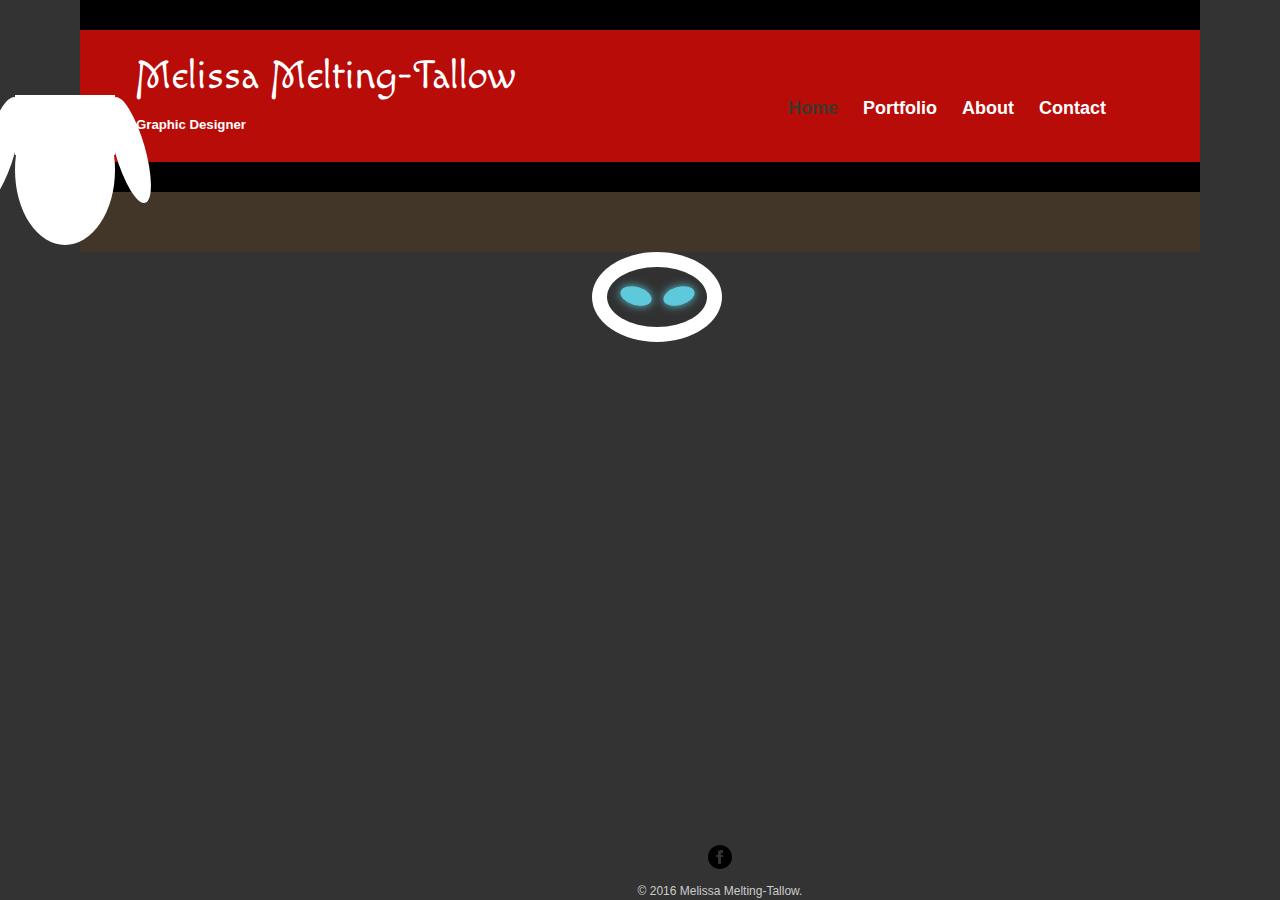
<file: index.html>
<!DOCTYPE  html>
<html>
  <head>
    <meta charset="utf-8">
 <title>Melissa Melting-Tallow | Graphic Designer</title>  
  
  <link rel="stylesheet" href="css/normalize.css">  
   <link href='https://fonts.googleapis.com/css?family=Macondo+Swash+Caps' rel='stylesheet' type='text/css'>
   <link href='https://fonts.googleapis.com/css?family=Amarante' rel='stylesheet' type='text/css'>
   
    
     <link rel="stylesheet" href="css/styles.css">
<link rel="stylesheet" href="css/responsive.css">

  <meta name="viewport" content="width=device-width, intial-scale=1.0">
  </head>
  
    <body>
    <header>
     <a href="index.html" id="logo">
      
      <h1 >Melissa Melting-Tallow</h1>
     
      <h2>Graphic Designer</h2>
    </a>
     <nav>
        <ul>
          <li><a href="index.html"class="selected">Home</a></li>
           <li><a
           
             href="Portfolio.html">Portfolio</a></li>
          <li><a href="aboutme.html">About</a></li>
          <li><a href="contact.html">Contact</a></li>
        </ul>
      </nav>
    </header>
     
       <section>
       
   <div class="fundo">
  <div class="eve">
    <div class="cabeca">
      <div class="rosto"></div>
    </div>
    <div class="corpo">
      <div class="braco-1"></div>
      <div class="braco-2"></div>
    </div>
  </div>
  <div class="sombra"></div>
</div>
            
 </section>           
              
             <div id="footer">
     <footer>
    <a href="https://www.facebook.com/Ms.MeltingTallow">
 <img src="img/fbIcon.svg" alt"Facebook logo"></a>
      
  


      <p>&copy; 2016 Melissa Melting-Tallow.</p>
    </footer>
        </div>
</file>
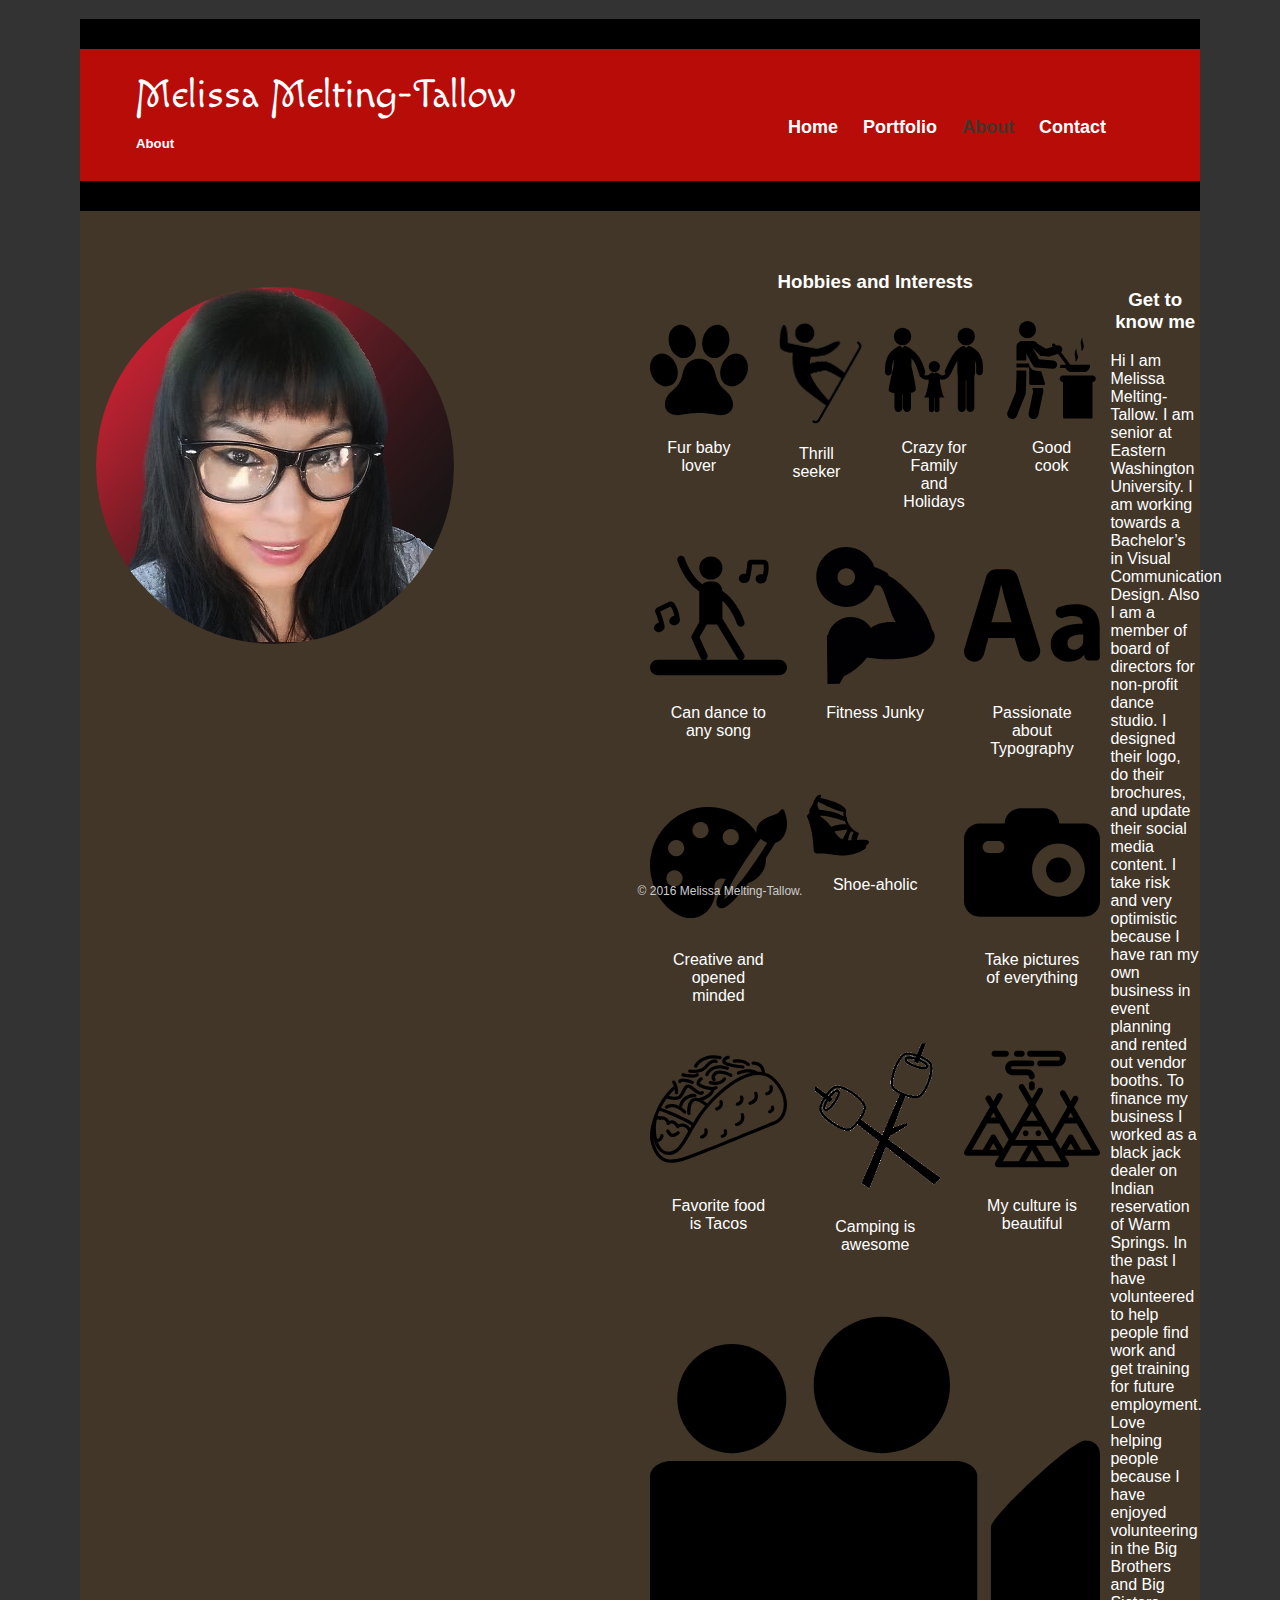
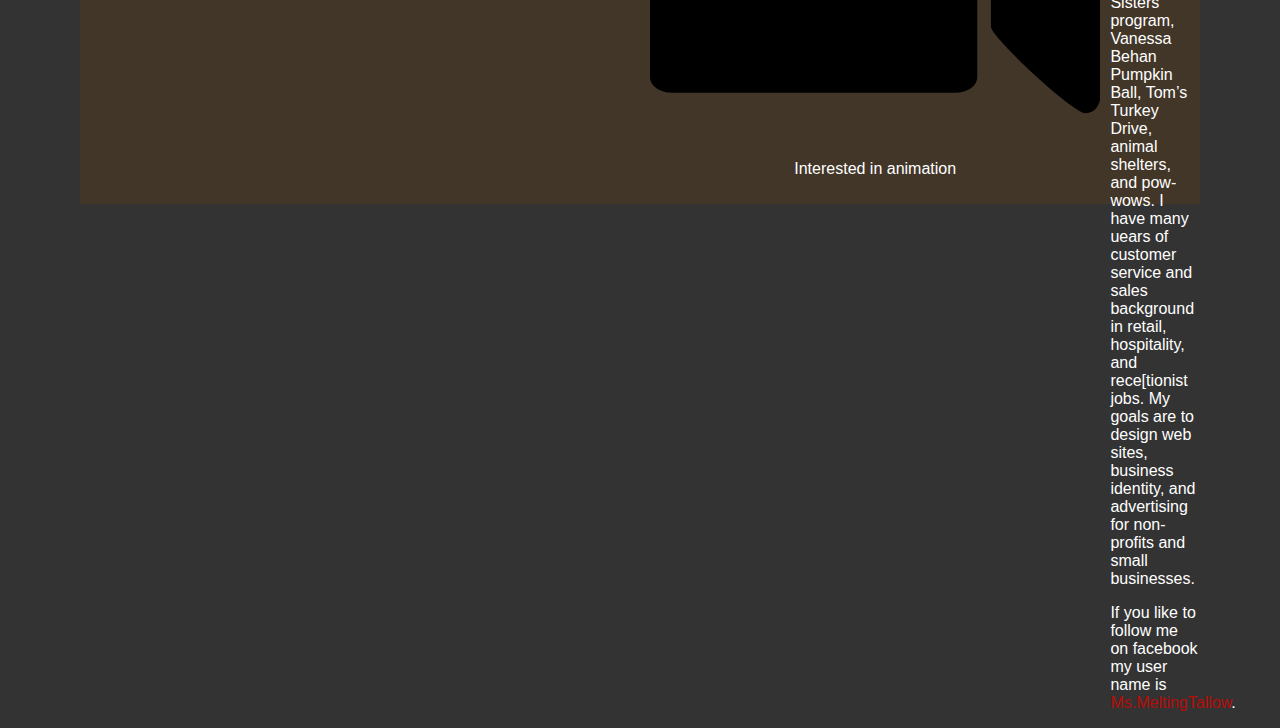
<file: aboutme.html>
<!DOCTYPE  html>
<html>
  <head>
    <meta charset="utf-8">
  <title>Melissa Melting-Tallow | Designer</title>
    <link rel="stylesheet" href="css/normalize.css">
  
    <link href='https://fonts.googleapis.com/css?family=Macondo+Swash+Caps' rel='stylesheet' type='text/css'>
    <link rel="stylesheet" href="css/styles.css">
<link rel="stylesheet" href="css/responsive.css">
<meta name="viewport" content="width=device-width, intial-scale=1.0">
  
  </head>
   <body>
    <header>
     <a href="index.html" id="logo">
      
      <h1>Melissa Melting-Tallow</h1> 
      <h2>About</h2>
    </a>
     <nav>
        <ul>
          <li><a href="index.html">Home</a></li>
          <li><a href="Portfolio.html">Portfolio</a></li>
          <li><a href="aboutme.html"class="selected">About</a></li>
          <li><a href="contact.html">Contact</a></li>
        </ul>
      </nav>
    </header>
    
     <div id=pagewrap>
      <section id="primary">
         <img src="img/meltingtallow.png" alt="Photograph of Melissa MeltingTallow" class="profile-photo">
        
         </section>
         <section>
         
<section id="secondary">
        <h3>Get to know me</h3>
         <p> Hi I am Melissa Melting-Tallow. I am senior at Eastern Washington University. I am working towards a Bachelor’s in Visual Communication Design. Also I am a member of board of directors for non-profit dance studio. I designed their logo, do their brochures, and update their social media content. I take risk and very optimistic because I have ran my own business in event planning and rented out vendor booths. To finance my business I worked as a black jack dealer on Indian reservation of Warm Springs. In the past I have volunteered to help people find work and get training for future employment. Love helping people because I have enjoyed volunteering in the Big Brothers and Big Sisters program, Vanessa Behan Pumpkin Ball, Tom’s Turkey Drive, animal shelters, and pow-wows. I have many uears of customer service and sales background in retail, hospitality, and rece[tionist jobs. My goals are to design web sites, business identity, and advertising for non-profits and small businesses. 
  </p>
       <p> If you like to follow me on facebook my user name is <a  href="https://www.facebook.com/Ms.MeltingTallow">Ms.MeltingTallow</a>. </p>
      </section>
       
    </div>
    
     
  
     <!----grid--->
<section>
<h3>Hobbies and Interests</h3>

 
  <div class="container">
   <div class="item">
    
     <img src="img/animal-paw-print.svg" alt="" />
     <p> Fur baby lover</p>
   </div>
    <div class="item">
     <img src="img/snowboardIcon.png" alt="" />
     <p>Thrill seeker</p>
   </div>
   
   <div class="item"><img src="img/adults-couple-with-a-child.svg" alt="" />
     <p>Crazy for Family and Holidays</p>
   </div>
   <div class="item">
     <img src="img/cooking.svg" alt="" />
     <p>Good cook</p>
   </div>
   <div class="item">
     <img src="img/dancer-with-music.svg" alt="" />
     <p>Can dance to any song</p>
   </div>
  
   <div class="item">
     <img src="img/dumbbell-training.svg" alt="" />
     <p>Fitness Junky</p>
   </div>
   
   <div class="item">
     <img src="img/text-font.svg" alt="" />
     <p>Passionate about Typography </p>
   </div>

    <div class="item">
     <img src="img/paint-board-and-brush.svg" alt="" />
     <p>Creative and opened minded</p>
   </div>
    <div class="item">
     <img src="img/high-heels.svg" alt="" />
     <p>Shoe-aholic </p>
   </div>
   <div class="item">
     <img src="img/picture-taking.svg" alt="" />
     <p>Take pictures of everything</p>
   </div>
    <div class="item">
     <img src="img/taco%20(1).svg" alt="" />
     <p>Favorite food is Tacos</p>
   </div>
      
   <div class="item">
     <img src="img/smores.png" alt="" />
     <p> Camping is awesome</p>
   </div>
  
    <div class="item">
     <img src="img/indian-village.svg" alt="" />
       <p>My culture is beautiful</p>
   </div>
  
     <div class="item">
     <img src="img/video-camera.svg" alt="" />
     <p>Interested in animation</p>
   </div>
     
         </section>
         
    <div id="footer">
     <footer>
    <a href="https://www.facebook.com/Ms.MeltingTallow">
 <img src="img/fbIcon.svg" alt"Facebook logo"></a>
      
  


      <p>&copy; 2016 Melissa Melting-Tallow.</p>
    </footer>
        </div>
</file>
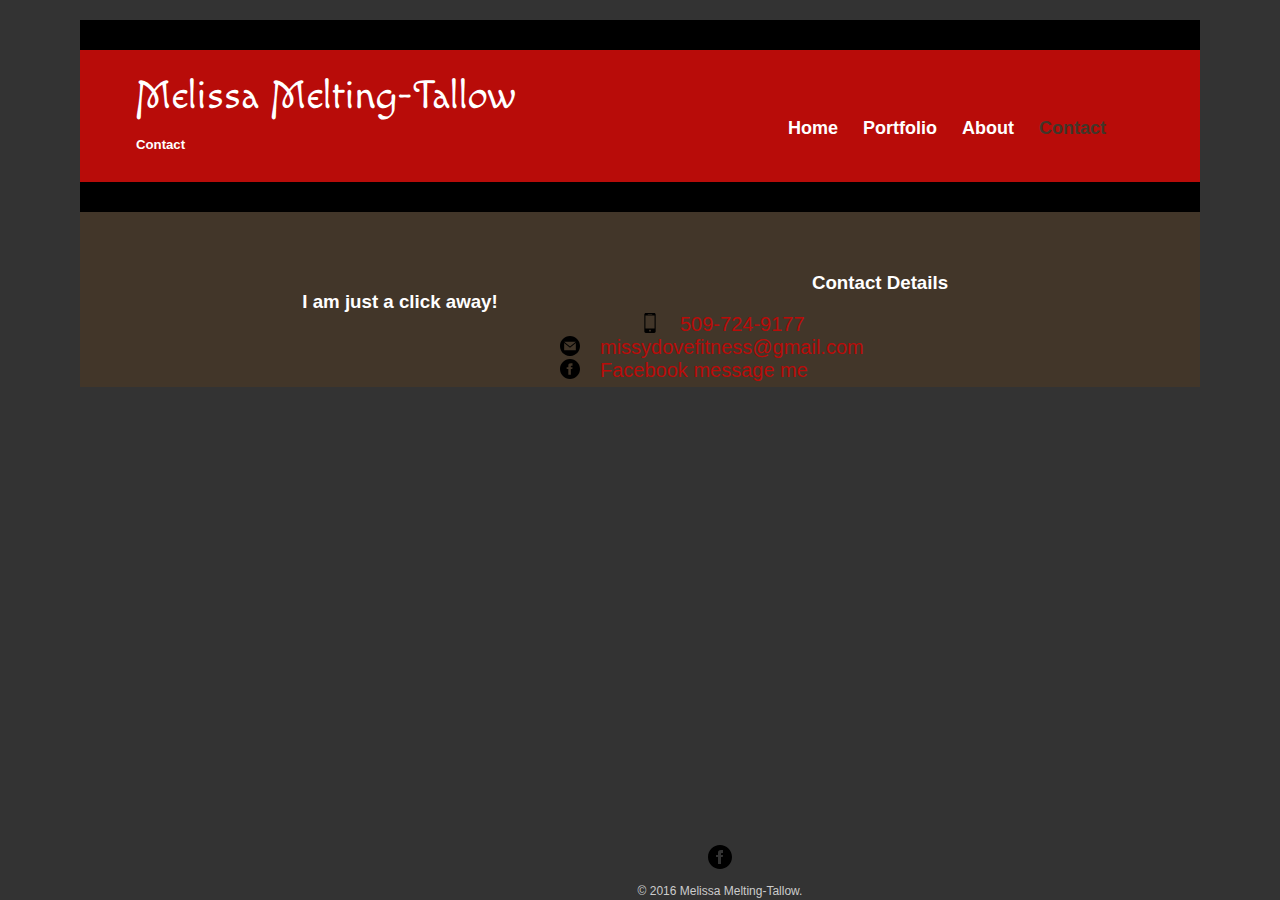
<file: contact.html>
<!DOCTYPE  html>
<html>
  <head>
    <meta charset="utf-8">
 <title>Melissa Melting-Tallow | Designer</title>    
    <link rel="stylesheet" href="css/normalize.css">
  
    <link rel="stylesheet"  href='https://fonts.googleapis.com/css?family=Macondo+Swash+Caps' rel='stylesheet' type='text/css'>
  
    
    <link href='https://fonts.googleapis.com/css?family=Henny+Penny' rel='stylesheet' type='text/css'>
   
      <link rel="stylesheet" href="css/styles.css">
 
    <link rel="stylesheet" href="css/responsive.css">
    <meta name="viewport" content="width=device-width, intial-scale=1.0">


  
  </head>
  
    <body>
    <header>
     
       <div id="footer">
     <footer>
    <a href="https://www.facebook.com/Ms.MeltingTallow">
 <img src="img/fbIcon.svg" alt"Facebook logo"></a>
      
  


      <p>&copy; 2016 Melissa Melting-Tallow.</p>
    </footer>
        </div>
     <a href="index.html" id="logo">
      
      <h1 >Melissa Melting-Tallow</h1>
     
      <h2>Contact</h2>
    </a>
     <nav>
        <ul>
          <li><a href="index.html">Home</a></li>
          
          <li><a href="Portfolio.html">Portfolio</a></li>
          <li><a href="aboutme.html">About</a></li>
          <li><a href="contact.html"class="selected">Contact</a></li>
        </ul>
      </nav>
    </header>
    
   <div id="wrapper">
   <section id="primary">
      <h3> I am just a click away! </h3>
       <p>
    
       </p>
       
      
   </section>
 <h3>Contact Details</h3>
        <ul class="contact-info">
            <li class="phone"><a href="tel:509-724-9177">509-724-9177</a></li>
            <li class="mail"><a href="mailto:missydovefitness@gmail.com">missydovefitness@gmail.com</a></li>
            <li class="facebook"><a href="https://www.facebook.com/messages/ms.meltingtallow">Facebook message me</a>
                
            </li>
                                    </ul>
        
       <section id="secondary">
      
  </section> 
   
   
   
   </div>
</file>
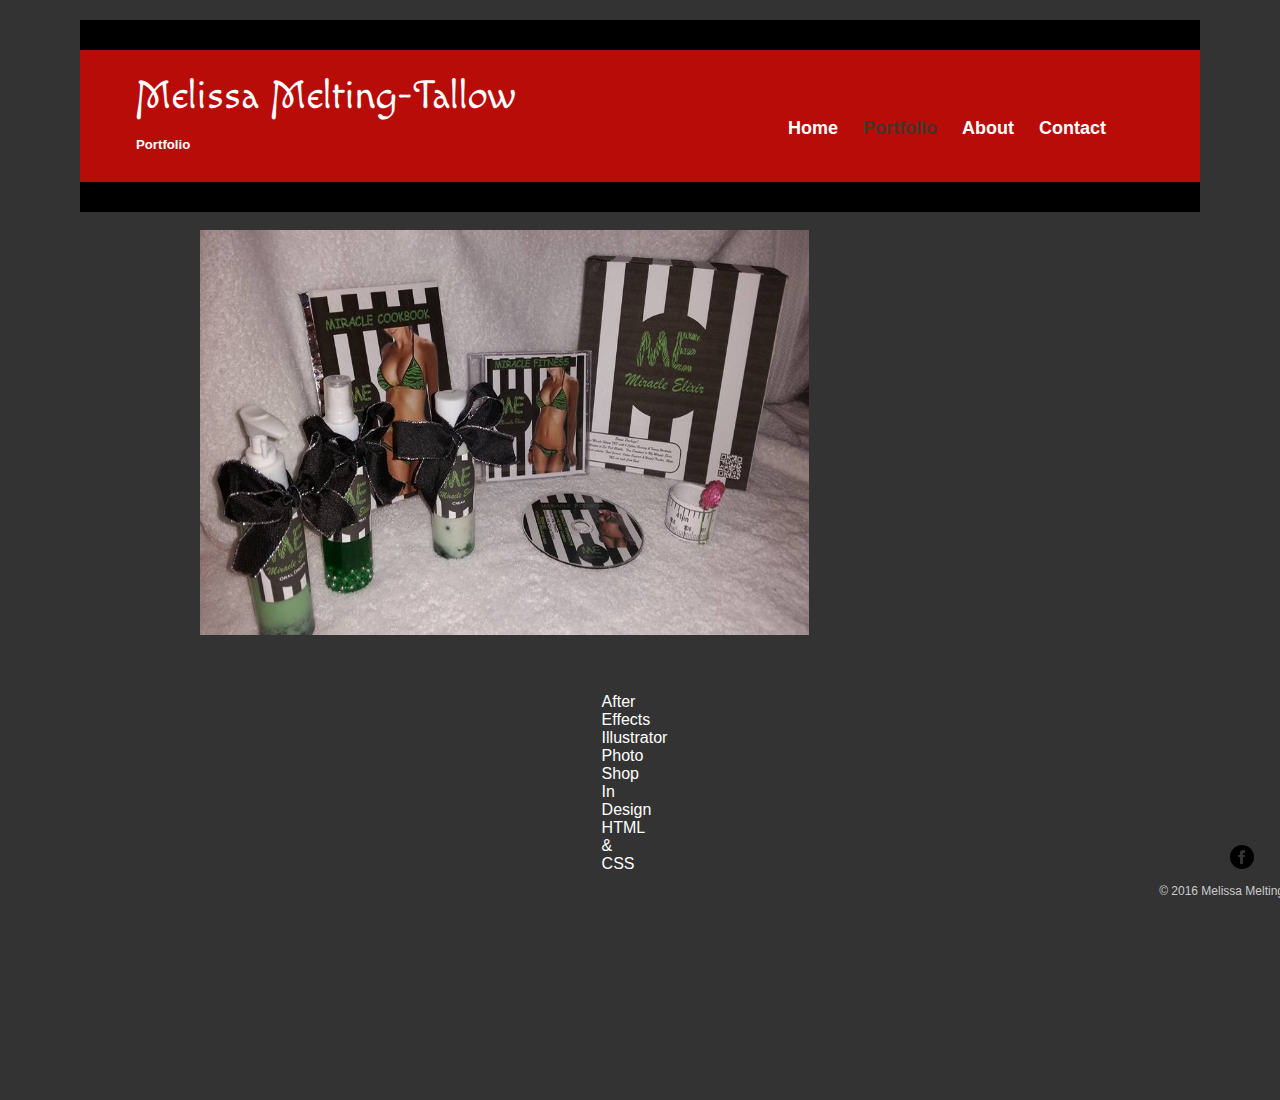
<file: Portfolio.html>
<!DOCTYPE  html>
<html>
  <head>
    <meta charset="utf-8">
  <title>Melissa Melting-Tallow | Business identity</title>
    <link rel="stylesheet" href="css/normalize.css">
   <link href='https://fonts.googleapis.com/css?family=Macondo+Swash+Caps' rel='stylesheet' type='text/css'>
    <link rel="stylesheet" href="css/styles.css">
    <link rel="stylesheet" href="css/responsive.css">
    
      <meta name="viewport" content="width=device-width, intial-scale=1.0">
  </head>


  
  </head>
   <body>
    <header>
     <a href="index.html" id="logo">
      <h1>Melissa Melting-Tallow</h1> 
      <h2>Portfolio</h2>
    </a>
     <nav>
        <ul>
         
          <li><a href="index.html">Home</a></li>
           <li><a href="Portfolio.html"class="selected">Portfolio</a></li>
          <li><a href="aboutme.html">About</a></li>
          <li><a href="contact.html">Contact</a></li>
        </ul>
      </nav>
    </header>
   
     <div id="wrapper">
   
       
        
    

  <!---------------Gallery---------------->
  <section id="primary">
   
       <section> 
    <div id="body">
 <ul id="sb-body">                               <input type="radio" name="radio-btn" id="prev-6" />
        <input type="radio" name="radio-btn" id="next-2" />
    
        <input type="radio" name="radio-btn" id="prev-1" checked />
        <input type="radio" name="radio-btn" id="next-3" />
    
        <input type="radio" name="radio-btn" id="prev-2" />
        <input type="radio" name="radio-btn" id="next-4" />
    
        <input type="radio" name="radio-btn" id="prev-3" />
        <input type="radio" name="radio-btn" id="next-5" />
    
        <input type="radio" name="radio-btn" id="prev-4" />
        <input type="radio" name="radio-btn" id="next-6" />
    
        <input type="radio" name="radio-btn" id="prev-5" />
        <input type="radio" name="radio-btn" id="next-1" />
    
        <li id="sb-body-inner">
            <img src="img/designer.jpg">
        </li>
        <li id="sb-body-inner">
            <img src="img/vcd.jpg">
        </li>
        <li id="sb-body-inner">
            <img src="img/GolfTourneyFinal6.gif">
        </li>
        <li id="sb-body-inner">
        <img src="img/bear%20painting.jpg">
        </li>
        <li id="sb-body-inner">
            <img src="img/logo.jpg">
        </li>
        <li id="sb-body-inner">
            <img src="img/pallet.jpg">
        </li>
    
        <label for="prev-6" id="sb-nav-previous-6" class="sb-bignav" title="Previous"></label>
        <label for="next-2" id="sb-nav-next-2" class="sb-bignav" title="Next"></label>
    
        <label for="prev-1" id="sb-nav-previous-1" class="sb-bignav" title="Previous"></label>
        <label for="next-3" id="sb-nav-next-3" class="sb-bignav" title="Next"></label>
    
        <label for="prev-2" id="sb-nav-previous-2" class="sb-bignav" title="Previous"></label>
        <label for="next-4" id="sb-nav-next-4" class="sb-bignav" title="Next"></label>
    
        <label for="prev-3" id="sb-nav-previous-3" class="sb-bignav" title="Previous"></label>
        <label for="next-5" id="sb-nav-next-5" class="sb-bignav" title="Next"></label>
    
        <label for="prev-4" id="sb-nav-previous-4" class="sb-bignav" title="Previous"></label>
        <label for="next-6" id="sb-nav-next-6" class="sb-bignav" title="Next"></label>
    
        <label for="prev-5" id="sb-nav-previous-5" class="sb-bignav" title="Previous"></label>
        <label for="next-1" id="sb-nav-next-1" class="sb-bignav" title="Next"></label>
        
    </ul>
    
</div>
                
                 </section>
   <section id= "secondary">
    <section>
       <div class="wrapper">
  <div class="sLider">
    <div class="slide slide1">
      <div class="slideContent">
After Effects
      </div>
    </div>
    <div class="slide slide2">
      <div class="slideContent">
        Illustrator
      </div>
    </div>
    <div class="slide slide3">
      <div class="slideContent">
        Photo Shop
      </div>
    </div>
    <div class="slide slide4">
      <div class="slideContent">
In Design
      </div>
    </div>
    <div class="slide slide5">
      <div class="slideContent">
HTML & CSS
      </div>
    </div>
  </div>
</div>
    

    </section>          
      
      <div id="footer">
     <footer>
    <a href="https://www.facebook.com/Ms.MeltingTallow">
 <img src="img/fbIcon.svg" alt"Facebook logo"></a>
      
  


      <p>&copy; 2016 Melissa Melting-Tallow.</p>
    </footer>
        </div>
</file>
<file: css/styles.css>
/************************
GENERAL
**************************/

body {
  font-family: font-family: 'Lobster Two', 400;
}


#wrapper {
 padding: 5px;
	width: 960px;
	margin: 20px auto;
}

a {
  text-decoration: none;
}
  img{
    max-width: 100%;
   
    
}
/***************************
HEADING
****************************/
header {
  float: left;
  margin: 0 0 30px 0;
  padding: 5px 0 0 0;
  width: 100%;
text-align: center;
 
}



#logo {
  text-align: center;
  margin: 0;
}

h1 {
   
 font-family: 'Macondo Swash Caps', cursive;
  margin: 15px 0;
font-weight: normal;
    line-height: 1.3em;
   
}


}

h2 {
  font-size: 1em;
  margin: -5px 0 0;
font-weight: normal;
font-family: 'Henny Penny', cursive;
}

h3 {
     text-align: center;
}

/****************************
Front page EVa
****************************/

}
.fundo {
  
  margin: 50px auto
}
.eve {
  margin-left: auto;
    margin-right: auto;
    width: 6em;
    display: flex;
    vertical-align: middle; 
    
 
  animation: anda .4s infinite alternate ease-in-out;
    
}
.cabeca {
  position: absolute;
  width: 130px;
  height: 90px;
  border-radius: 50%;
  background: #fff;
  animation: own 2s infinite alternate ease-in-out;
}
.rosto {
  position: absolute;
  top: 15px;
  left: 15px;
  width: 100px;
  height: 60px;
  border-radius: 50%;
  background: #313131;
}
.rosto::before {
  position: absolute;
  top: 20px;
  left: 13px;
  width: 32px;
  height: 18px;
  background: #5DC9DB;
  transform: rotate(16deg);
  border-radius: 50%;
  box-shadow: 0px 0px 10px #5DC9DB;
  content:"";
}
.rosto::after {
  position: absolute;
  top: 20px;
  left: 56px;
  width: 32px;
  height: 18px;
  background: #5DC9DB;
  transform: rotate(-16deg);
  border-radius: 50%;
  box-shadow: 0px 0px 10px #5DC9DB;
  content:"";
}
.corpo {
  position: absolute;
  top: 95px;
  left: 15px;
  width: 100px;
  height: 150px;
  border-radius: 50%;
  background: #fff;
}
.corpo::after {
  position: absolute;
  width: 100px;
  height: 60px;
  background: #fff;
  content:"";
}
.braco-1 {
  position: absolute;
  left: 100px;
  width: 30px;
  height: 110px;
  transform: rotate(-16deg);
  border-radius: 50%;
  background: #fff;
}
.braco-2 {
  position: absolute;
  left: -30px;
  width: 30px;
  height: 110px;
  transform: rotate(16deg);
  border-radius: 50%;
  background: #fff;
}


@keyframes anda {
  0%   {transform: translateY(-5px)}
  100% {transform: translateY(5px)}
}
@keyframes own {
  100% {transform: rotate(-15deg)}
}
@keyframes shadow {
	0% {transform: scaleX(1)}
	100% {transform: scaleX(1.2)}
}

/***************************
NAVIGATION
****************************/

nav {
  text-align: center;
  padding:10px 0px;
  margin: 20px 0 0;
}


nav ul {
list-style: none;
  margin: 0 10px;
  padding: 1em;
}
nav li {
  display: inline-flex;
}

nav a {
  font-weight:bolder;
  padding: 15px 10px;
}

/***************************
PAGE: PORTFOLIO
****************************/



html, body, #body { background: #333 url("http://codepen.io/images/classy_fabric.png"); }

#sb-body {


    display: flex;
    width: 609px;
    height: 405px;
     margin-left: auto;
    margin-right: auto;
    margin-top: auto; 

    
    
    
}

#sb-body input { display: none; }

#sb-body-inner {
    top: 230px;
    opacity: 0;
    width: 609px;
    height: 405px;
    display: block;
    position: absolute;
    
    transform: rotate(360deg) scale(0);
    -moz-transform: rotate(360deg) scale(0);
    -webkit-transform: rotate(360deg) scale(0);
    
    transition: all .7s ease-in-out;
    -moz-transition: all .7s ease-in-out;
    -webkit-transition: all .7s ease-in-out;
}

#sb-body-inner img {
    width: 100%;
    height: 100%;
}

#sb-body-inner img:nth-of-type(1) {
    /* And... CSS3 image preloading :D */
    background-image: url("http://farm9.staticflickr.com/8335/8098750377_2522e75807_z.jpg"),
        url("http://farm9.staticflickr.com/8053/8098759982_e9ffbf1ac3_z.jpg"),
        url("http://farm9.staticflickr.com/8054/8098759930_a1e8fdf396_z.jpg"),
        url("http://farm9.staticflickr.com/8055/8098750623_66292a35c0_z.jpg"),
        url("http://farm9.staticflickr.com/8195/8098750703_797e102da2_z.jpg");
}

#sb-body-inner:hover ~ label[id^="sb-nav-previous-"].sb-bignav, #sb-body-inner:hover ~ label[id^="sb-nav-next-"].sb-bignav { opacity: 0.5; }

label[id^="sb-nav-previous-"].sb-bignav:hover, label[id^="sb-nav-next-"].sb-bignav:hover {
    opacity: 1.0;
}

.sb-bignav {
    display: none;
    cursor: pointer;
    position: absolute;
    width: 200px;
    height: 100%;
    top: 0;
    z-index: 4000;
    opacity: 0;
    transition: opacity .125s;
    -moz-transition: opacity .125s;
    -webkit-transition: opacity .125s;
}

label[id^="sb-nav-next-"] {
    right: 0;
       margin-top: 200px;
    background: url('http://www.element17.com/images/nav-right.png') center center no-repeat;
}

label[id^="sb-nav-previous-"] {
   margin-top: 200px;

    background: url('http://www.element17.com/images/nav-left.png') center center no-repeat;
}

#prev-1:checked ~ #sb-body-inner:nth-of-type(1),
#next-1:checked ~ #sb-body-inner:nth-of-type(1),

#prev-2:checked ~ #sb-body-inner:nth-of-type(2),
#next-2:checked ~ #sb-body-inner:nth-of-type(2),

#prev-3:checked ~ #sb-body-inner:nth-of-type(3),
#next-3:checked ~ #sb-body-inner:nth-of-type(3),

#prev-4:checked ~ #sb-body-inner:nth-of-type(4),
#next-4:checked ~ #sb-body-inner:nth-of-type(4),

#prev-5:checked ~ #sb-body-inner:nth-of-type(5),
#next-5:checked ~ #sb-body-inner:nth-of-type(5),

#prev-6:checked ~ #sb-body-inner:nth-of-type(6),
#next-6:checked ~ #sb-body-inner:nth-of-type(6) {
    opacity: 1;
    
    transform: rotate(0deg) scale(1);
    -moz-transform: rotate(0deg) scale(1);
    -webkit-transform: rotate(0deg) scale(1);
  /* Weird bug, setting these to 360deg makes the next buttons stop working. */
    
    transition: opacity 1s ease-in-out;
    -moz-transition: opacity 1s ease-in-out;
    -webkit-transition: opacity 1s ease-in-out;
}

#prev-1:checked ~ #sb-nav-previous-6,
#next-1:checked ~ #sb-nav-previous-6,
#prev-1:checked ~ #sb-nav-next-2,
#next-1:checked ~ #sb-nav-next-2,

#prev-2:checked ~ #sb-nav-previous-1,
#next-2:checked ~ #sb-nav-previous-1,
#prev-2:checked ~ #sb-nav-next-3,
#next-2:checked ~ #sb-nav-next-3,

#prev-3:checked ~ #sb-nav-previous-2,
#next-3:checked ~ #sb-nav-previous-2,
#prev-3:checked ~ #sb-nav-next-4,
#next-3:checked ~ #sb-nav-next-4,

#prev-4:checked ~ #sb-nav-previous-3,
#next-4:checked ~ #sb-nav-previous-3,
#prev-4:checked ~ #sb-nav-next-5,
#next-4:checked ~ #sb-nav-next-5,

#prev-5:checked ~ #sb-nav-previous-4,
#next-5:checked ~ #sb-nav-previous-4,
#prev-5:checked ~ #sb-nav-next-6,
#next-5:checked ~ #sb-nav-next-6,

#prev-6:checked ~ #sb-nav-previous-5,
#next-6:checked ~ #sb-nav-previous-5,
#prev-6:checked ~ #sb-nav-next-1,
#next-6:checked ~ #sb-nav-next-1 { display: block; }




/***************************
PAGE: ABOUT
****************************/

.profile-photo {
 display: block;
    padding: 1em;
  
 
  margin: 0 auto ;
  border-radius: 100%;
	max-height: 50%;
    

   
}

.container {
  display: flex;
  flex-wrap: wrap;
   
   
}
.container .item {
  flex: 2 0 25%;
  box-sizing: border-box;
  color: #fff;
  padding: 10px;


}
.item p {
padding: 1em;
  margin: 0;
    text-align: center;

    
}
.item img {
max-width: 100%;
          transition: all 1s ease;
}
 
.item img:hover {
  border-radius: 150%;
 
          transform: rotate(360deg);

}


/*****************************
COLORS
**********************************/

/* site body*/
body {
  background-color: #423629;
  color: #fff;
    text-align: inherit;
    margin: 0 5em 5em 5em;
    overflow: auto;
}

/* red header*/
header{
  background: #B80C09;
  border-color: #010001;
}

 /*nav background on mobile */
nav {
  background:  #010001;
}

/* logo text */
h1, h2 {
  color: #fff;
}

/* links */
a {
  color:#B80C09;
}


nav a, nav a:visited {
  color: #fff;
  /* nav link */
}
/* selected nav link */
nav a.selected, nav a:hover {
  color: #423629;
}


/***************************
Contact page
****************************/
.contact-info {
    list-style: none;
    padding: 0;
    margin: 0 0 0 20em;
    font-size: 1.25em
}
.contact-info a {
 
    min-height: 40px;
    background-repeat: no-repeat;
    background-size: 20px 20px;
    padding: 0 0 0 40px;
    margin: 1px 0 10px;
}

    .contact-info li.phone a {
    background-image: url('../img/phone.svg');
}
    .contact-info li.mail a {
        background-image: url('../img/emailicon.svg');
}
    .contact-info li.facebook a{
            background-image: url('../img/fbIcon.svg');
}





/***************************
FOOTER
****************************/
  footer {
    font-size:0.75em;
    text-align: center;
    clear: both;
    padding-top: 5px;
    color: #ccc;
     
      }
#footer {
   position: absolute;
   bottom:0;
   width:100%;
   height:60px;
</file>
<file: css/responsive.css>
@media screen and (min-width: 480px){
  
}
    
/************************
Two column layout
**************************/
    #primary {
       width: 50%;
           float: left;
    }
    
    #secondary {
        width: 8%;
          

	float: right        ;

}
   
    
     
    
    /********
    aboutme page
    ************/
    
    .profile-photo {
        float: left;
        margin: 0 5% 80px 0;
        }

@media screen and (min-width: 660px){
    nav {
     background :none ;
        font-size: 1.125em;
        margin right:5%;
        text-align: 45%
    }
        #item li{
            width 40%;
            float: right;
        }
        #item li:inth-child(2n) {
            clear: right;
        }

  @media (min-width: 410px) {
  .container .item .item p {
    max-width: calc(50% - 10px);
  }
}
@media (min-width: 620px) {
  .container .item .item p {
    max-width: calc(33.33333% - 10px);
  }
}
@media (min-width: 430px) {
  .container .item .item p {
    max-width: calc(25% - 10px);
  }
}


  
    /********
    header
    ************/   
    
    nav {
        background: none;
        float: right;
        font-size: 1.125em;
        margin-right: 5%;
        text-align: right;
        width: 45%
    }
    
    #logo {
        float: left;
        margin-left: 5%;
        text-align: left;
        width: 45%;
    }
    
    h1 {
        font-size: 2.5em;
        
    }
    h2{
            font-size: 0.825em;
        margin-bottom: 20px;
    }
    
    header {
        border-bottom: 30px solid #000;
        border-top: 30px solid #000; 
        margin-bottom: 60px;
    }
</file>
